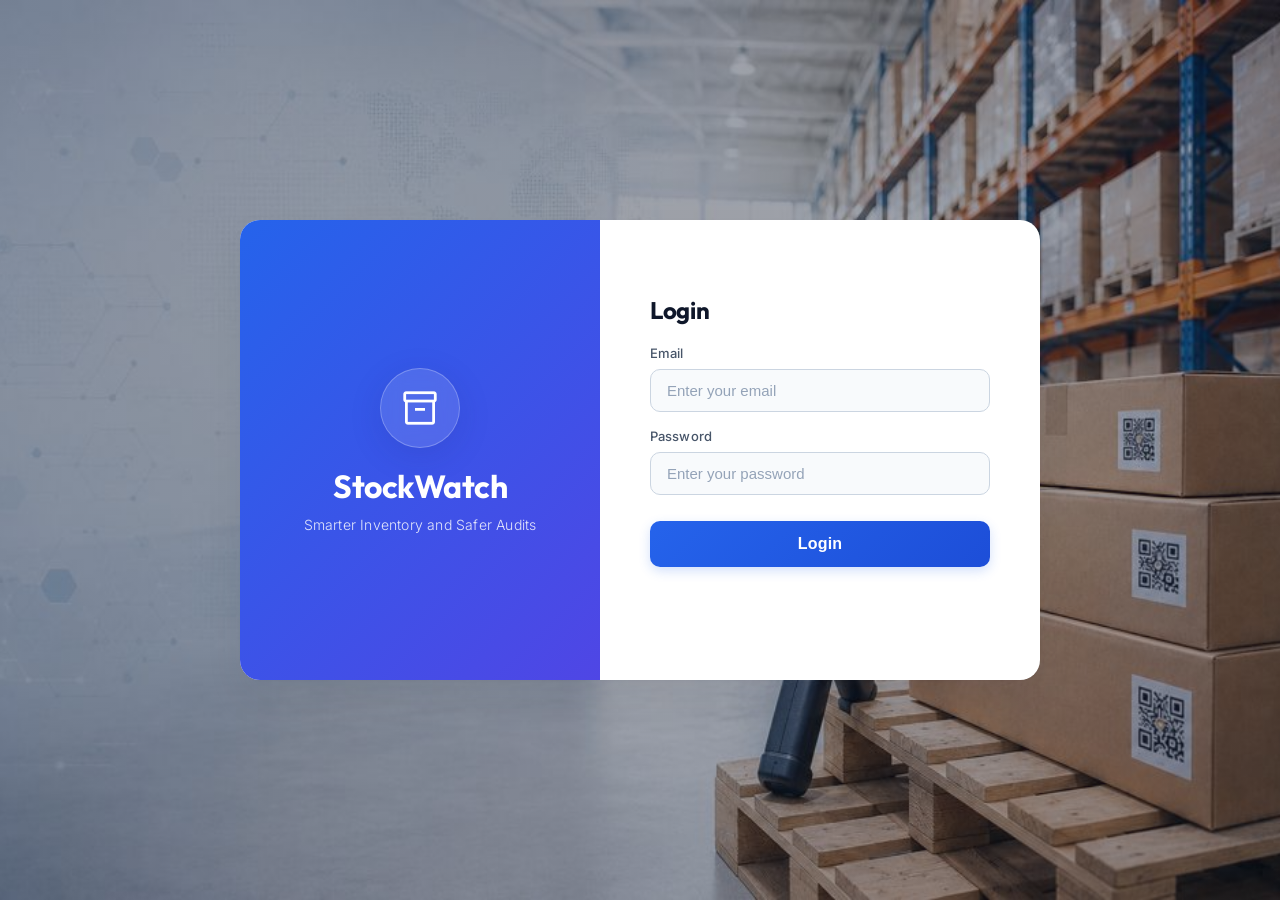
<file: Frontend/index.html>
<!DOCTYPE html>
<html lang="en">
<head>
    <meta charset="UTF-8">
    <meta name="viewport" content="width=device-width, initial-scale=1.0">
    <title>StockWatch - Login</title>

    <link rel="stylesheet" href="css/login.css">

    <!-- Google Fonts -->
    <link rel="stylesheet" href="https://fonts.googleapis.com/css2?family=Inter:wght@300;400;500;600;700&family=Outfit:wght@400;500;600;700&display=swap">

    <!-- Google Material Icons -->
    <link href="https://fonts.googleapis.com/css2?family=Material+Symbols+Outlined" rel="stylesheet">
</head>
<body>

    <div class="login-container">

        <div class="logo-section">

            <div class="logo-circle">
                <span class="material-symbols-outlined">
                    inventory_2
                </span>
            </div>

            <h1>StockWatch</h1>

            <p>Smarter Inventory and Safer Audits</p>

        </div>

        <div class="login-card">

            <h2>Login</h2>

            <div class="input-group">

                <label>Email</label>

                <input
                    type="email"
                    id="email"
                    placeholder="Enter your email">

            </div>

            <div class="input-group">

                <label>Password</label>

                <input
                    type="password"
                    id="password"
                    placeholder="Enter your password">

            </div>

            <button id="loginBtn">
                Login
            </button>

            <p id="message"></p>

        </div>

    </div>

    <script src="js/auth.js"></script>

</body>
</html>
</file>
<file: Frontend/css/login.css>
/* Frontend/css/login.css */

* {
    margin: 0;
    padding: 0;
    box-sizing: border-box;
}

body {
    background: linear-gradient(rgba(15, 23, 42, 0.4), rgba(15, 23, 42, 0.4)), 
                url('../login_background.jpg') no-repeat center center fixed;
    background-size: 128vw 100vh;
    background-position: center;
    display: flex;
    justify-content: center;
    align-items: center;
    min-height: 100vh;
    font-family: 'Inter', sans-serif;
    margin: 0;
    overflow: hidden;
}

/* Container fadeInUp Entry Animation */
@keyframes fadeInUp {
    from {
        opacity: 0;
        transform: translateY(30px);
    }
    to {
        opacity: 1;
        transform: translateY(0);
    }
}

.login-container {
    width: 800px;
    height: 460px;
    display: flex;
    background: #ffffff;
    border-radius: 20px;
    overflow: hidden;
    box-shadow: 0 20px 40px rgba(15, 23, 42, 0.06), 
                0 1px 3px rgba(15, 23, 42, 0.02);
    animation: fadeInUp 0.7s cubic-bezier(0.16, 1, 0.3, 1) forwards;
}

/* Left Brand/Logo Section */
.logo-section {
    width: 45%;
    background: linear-gradient(135deg, #2563eb 0%, #4f46e5 100%);
    color: white;
    display: flex;
    flex-direction: column;
    justify-content: center;
    align-items: center;
    padding: 30px;
    position: relative;
}

/* Circular Logo styling with Glassmorphism and Hover Rotate/Scale */
.logo-circle {
    width: 80px;
    height: 80px;
    border-radius: 50%;
    background: rgba(255, 255, 255, 0.12);
    backdrop-filter: blur(10px);
    -webkit-backdrop-filter: blur(10px);
    border: 1px solid rgba(255, 255, 255, 0.25);
    color: #ffffff;
    display: flex;
    justify-content: center;
    align-items: center;
    margin-bottom: 18px;
    box-shadow: 0 8px 32px 0 rgba(31, 38, 135, 0.15);
    transition: transform 0.4s cubic-bezier(0.34, 1.56, 0.64, 1);
}

.logo-circle:hover {
    transform: scale(1.1) rotate(10deg);
}

.logo-circle span {
    font-size: 40px;
}

.logo-section h1 {
    font-family: 'Outfit', sans-serif;
    font-size: 32px;
    font-weight: 700;
    margin-bottom: 10px;
    letter-spacing: -0.5px;
}

.logo-section p {
    text-align: center;
    font-size: 14px;
    opacity: 0.85;
    font-weight: 300;
    letter-spacing: 0.2px;
}

/* Right Input Form Section */
.login-card {
    width: 55%;
    padding: 40px 50px;
    display: flex;
    flex-direction: column;
    justify-content: center;
}

.login-card h2 {
    font-family: 'Outfit', sans-serif;
    font-size: 24px;
    font-weight: 700;
    margin-bottom: 20px;
    color: #0f172a;
    letter-spacing: -0.3px;
}

.input-group {
    margin-bottom: 16px;
    display: flex;
    flex-direction: column;
}

.input-group label {
    display: block;
    margin-bottom: 8px;
    font-weight: 500;
    font-size: 13px;
    color: #475569;
    letter-spacing: 0.1px;
}

.input-group input {
    width: 100%;
    padding: 12px 16px;
    border: 1px solid #cbd5e1;
    background: #f8fafc;
    border-radius: 10px;
    font-size: 15px;
    color: #0f172a;
    outline: none;
    transition: border-color 0.2s, box-shadow 0.2s, background-color 0.2s;
}

.input-group input::placeholder {
    color: #94a3b8;
}

.input-group input:focus {
    background-color: #ffffff;
    border-color: #2563eb;
    box-shadow: 0 0 0 4px rgba(37, 99, 235, 0.12);
}

/* Premium Primary Button with lift and shadow */
button {
    width: 100%;
    padding: 14px;
    border: none;
    border-radius: 10px;
    background: linear-gradient(135deg, #2563eb 0%, #1d4ed8 100%);
    color: white;
    font-size: 16px;
    font-weight: 600;
    letter-spacing: 0.2px;
    cursor: pointer;
    box-shadow: 0 4px 12px rgba(37, 99, 235, 0.2);
    transition: transform 0.2s, box-shadow 0.2s, background 0.2s;
    margin-top: 10px;
}

button:hover {
    transform: translateY(-2px);
    box-shadow: 0 8px 20px rgba(37, 99, 235, 0.35);
}

button:active {
    transform: translateY(0);
}

/* Error/Success Status Message */
#message {
    margin-top: 18px;
    text-align: center;
    font-size: 13px;
    font-weight: 500;
    min-height: 20px;
}
</file>
